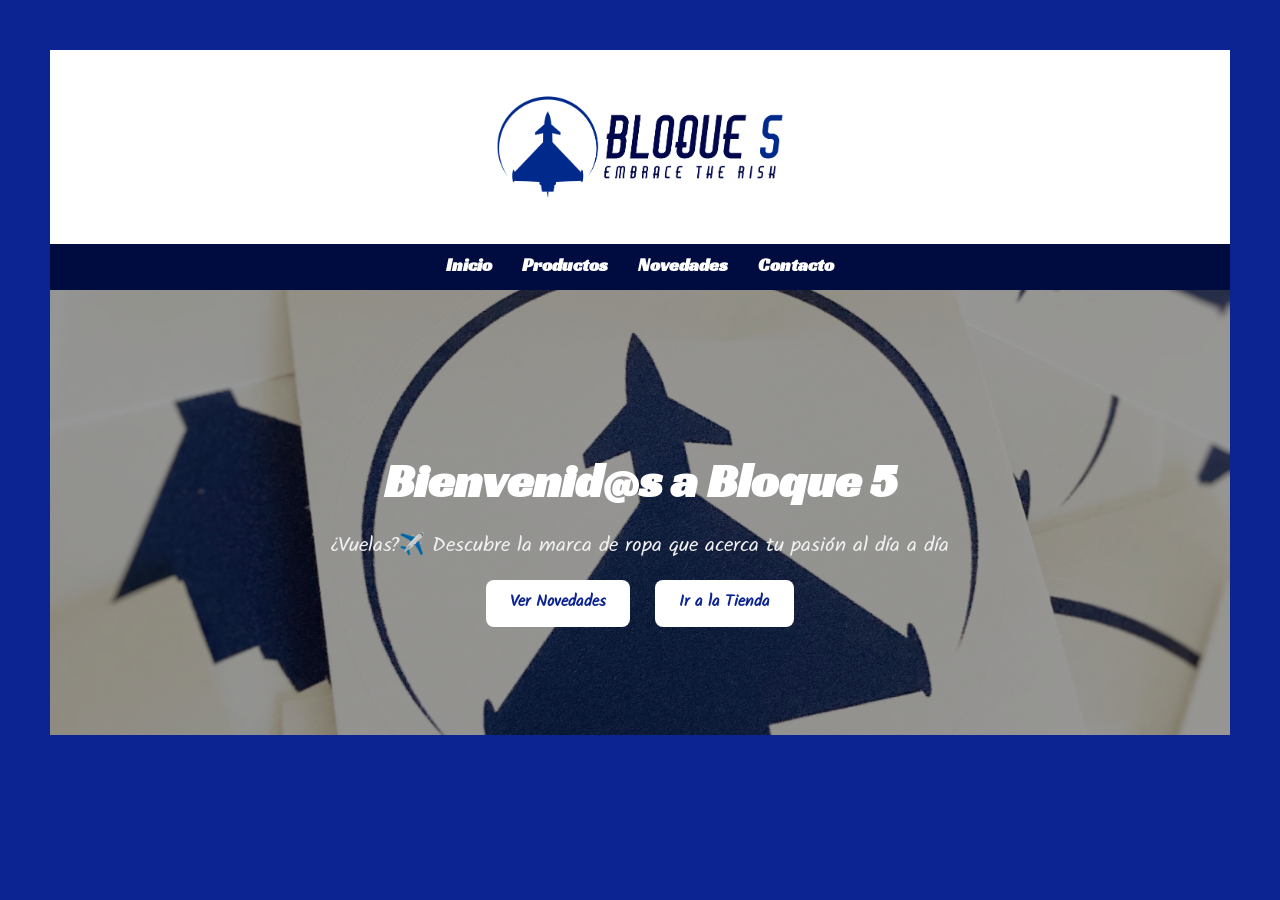
<file: index.html>
<!DOCTYPE html>
<html lang="es">
<head>
  <meta charset="UTF-8">
  <title>Bloque 5</title>
<meta name="google-site-verification" content="oIn0lfN1KYDZfzkro_2dKULheb4ANO6xyxAF9iWUuZM" />
  <!-- Fuentes de Google -->
  <link rel="preconnect" href="https://fonts.googleapis.com">
  <link rel="preconnect" href="https://fonts.gstatic.com" crossorigin>
  <link href="https://fonts.googleapis.com/css2?family=Racing+Sans+One&family=Solitreo&display=swap" rel="stylesheet">

   <!-- CSS -->
  <link rel="stylesheet" href="style.css">
</head>
<body>
<header>
  <img src="logotext.png" alt="Logo Bloque 5" class="logo">
</header>
  <nav>
    <ul class="nav">
      <li><a href="index.html">Inicio</a></li>
      <li><a href="productos.html">Productos</a></li>
      <li><a href="novedades.html">Novedades</a></li>
      <li><a href="contacto.html">Contacto</a></li>
    </ul>
  </nav>
  <section class="hero">
  <div class="hero-content">
  <h1>Bienvenid@s a Bloque 5</h1>
  <p>¿Vuelas?✈️ Descubre la marca de ropa que acerca tu pasión al día a día</p>
  <div class="hero-buttons">
      <a href="novedades.html" class="cta-btn">Ver Novedades</a>
      <a href="productos.html" class="cta-btn">Ir a la Tienda</a>
    </div>
  </div>
</section>
</body>
</html>
</file>
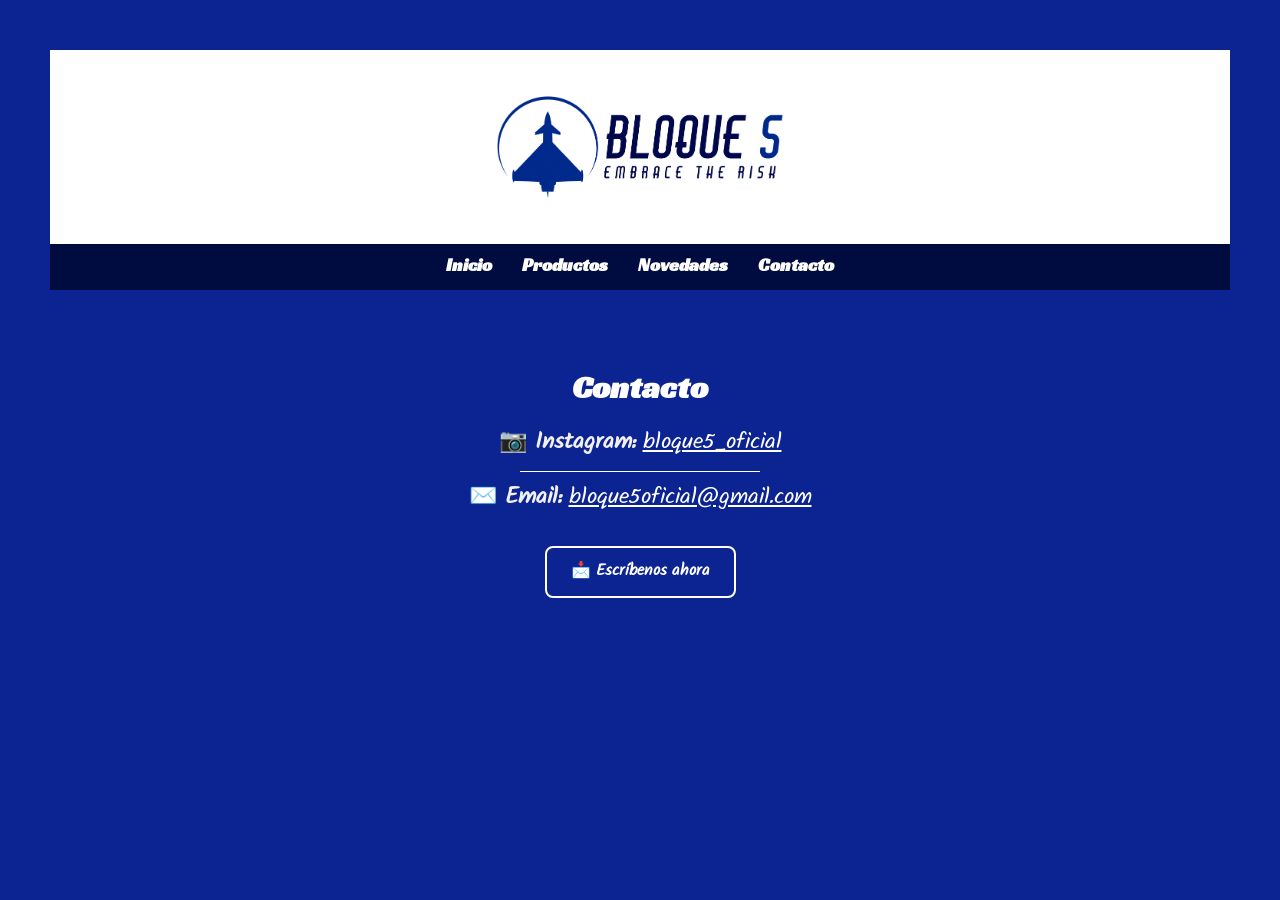
<file: contacto.html>
<!DOCTYPE html>
<html lang="es">
<head>
  <meta charset="UTF-8">
  <title>Contacto - Bloque 5</title>
  <link rel="preconnect" href="https://fonts.googleapis.com">
  <link rel="preconnect" href="https://fonts.gstatic.com" crossorigin>
  <link href="https://fonts.googleapis.com/css2?family=Racing+Sans+One&family=Solitreo&display=swap" rel="stylesheet">
  <link rel="stylesheet" href="style.css">
 <!-- Font Awesome para iconos -->
<link href="https://cdnjs.cloudflare.com/ajax/libs/font-awesome/6.5.0/css/all.min.css" rel="stylesheet">


</head>
<body>
  <header>
    <img src="logotext.png" alt="Logo Bloque 5" class="logo">
  </header>

  <nav>
    <ul class="nav">
      <li><a href="index.html">Inicio</a></li>
      <li><a href="productos.html">Productos</a></li>
      <li><a href="novedades.html">Novedades</a></li>
      <li><a href="contacto.html">Contacto</a></li>
    </ul>
  </nav>
<section id="contacto">
  <h2>Contacto</h2>

  <div class="contact-items">
    <p>
      <strong>📷 Instagram:</strong>
      <a href="https://instagram.com/bloque5_oficial" target="_blank">bloque5_oficial</a>
    </p>
    <hr>
    <p>
      <strong>✉️ Email:</strong>
      <a href="mailto:bloque5oficial@gmail.com">bloque5oficial@gmail.com</a>
    </p>
  </div>

  <a href="mailto:bloque5oficial@gmail.com" class="cta-email">📩 Escríbenos ahora</a>
</section>

</body>
</html>
</file>
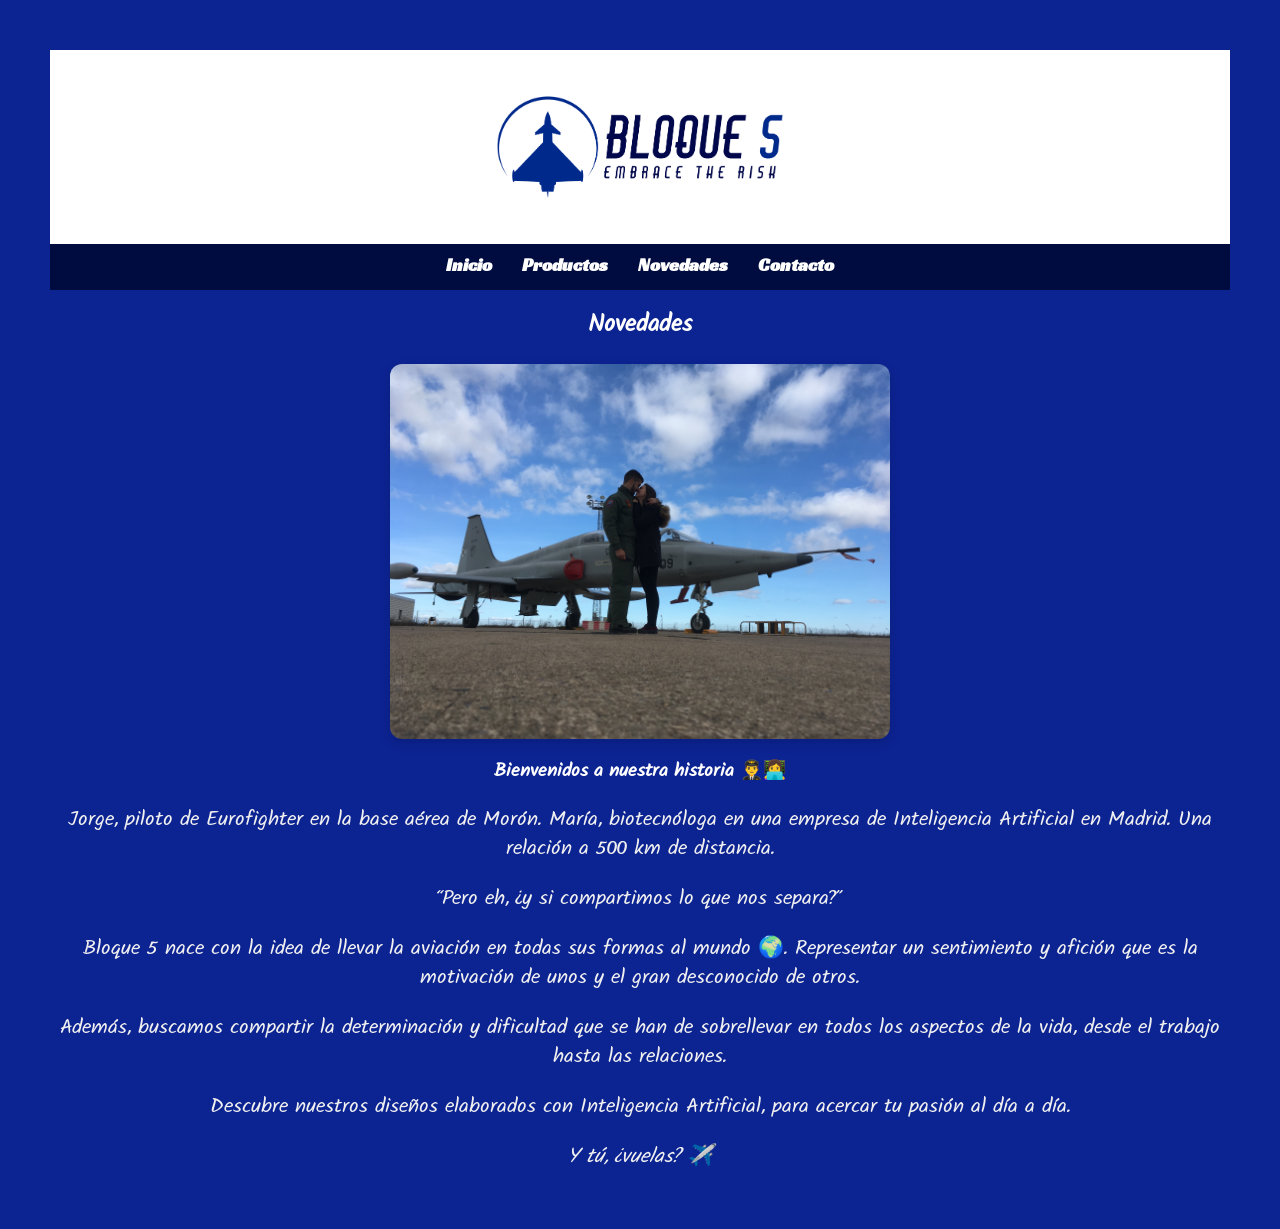
<file: novedades.html>
<!DOCTYPE html>
<html lang="es">
<head>
  <meta charset="UTF-8">
  <title>Contacto - Bloque 5</title>
  <link rel="preconnect" href="https://fonts.googleapis.com">
  <link rel="preconnect" href="https://fonts.gstatic.com" crossorigin>
  <link href="https://fonts.googleapis.com/css2?family=Racing+Sans+One&family=Solitreo&display=swap" rel="stylesheet">
  <link rel="stylesheet" href="style.css">



</head>

<body>
  <header>
    <img src="logotext.png" alt="Logo Bloque 5" class="logo">
  </header>

  <nav>
    <ul class="nav">
      <li><a href="index.html">Inicio</a></li>
      <li><a href="productos.html">Productos</a></li>
      <li><a href="novedades.html">Novedades</a></li>
      <li><a href="contacto.html">Contacto</a></li>
    </ul>
  </nav>

  <section id="novedades">
    <h2>Novedades</h2>

    <article class="entrada-blog">
    <img src="novedad2.JPG" alt="Imagen de Bloque 5" class="entrada-img">

      
      <h3>Bienvenidos a nuestra historia 👨‍✈️👩‍💻</h3>
      <p>Jorge, piloto de Eurofighter en la base aérea de Morón. María, biotecnóloga en una empresa de Inteligencia Artificial en Madrid. Una relación a 500 km de distancia.</p>
      <p>“Pero eh, ¿y si compartimos lo que nos separa?”</p>
      <p>Bloque 5 nace con la idea de llevar la aviación en todas sus formas al mundo 🌍. Representar un sentimiento y afición que es la motivación de unos y el gran desconocido de otros.</p>
      <p>Además, buscamos compartir la determinación y dificultad que se han de sobrellevar en todos los aspectos de la vida, desde el trabajo hasta las relaciones. </p>
      <p>Descubre nuestros diseños elaborados con Inteligencia Artificial, para acercar tu pasión al día a día.</p>
      <p><em>Y tú, ¿vuelas? ✈️</em></p>
    </article>
  </section>
</body>
</html>
</file>
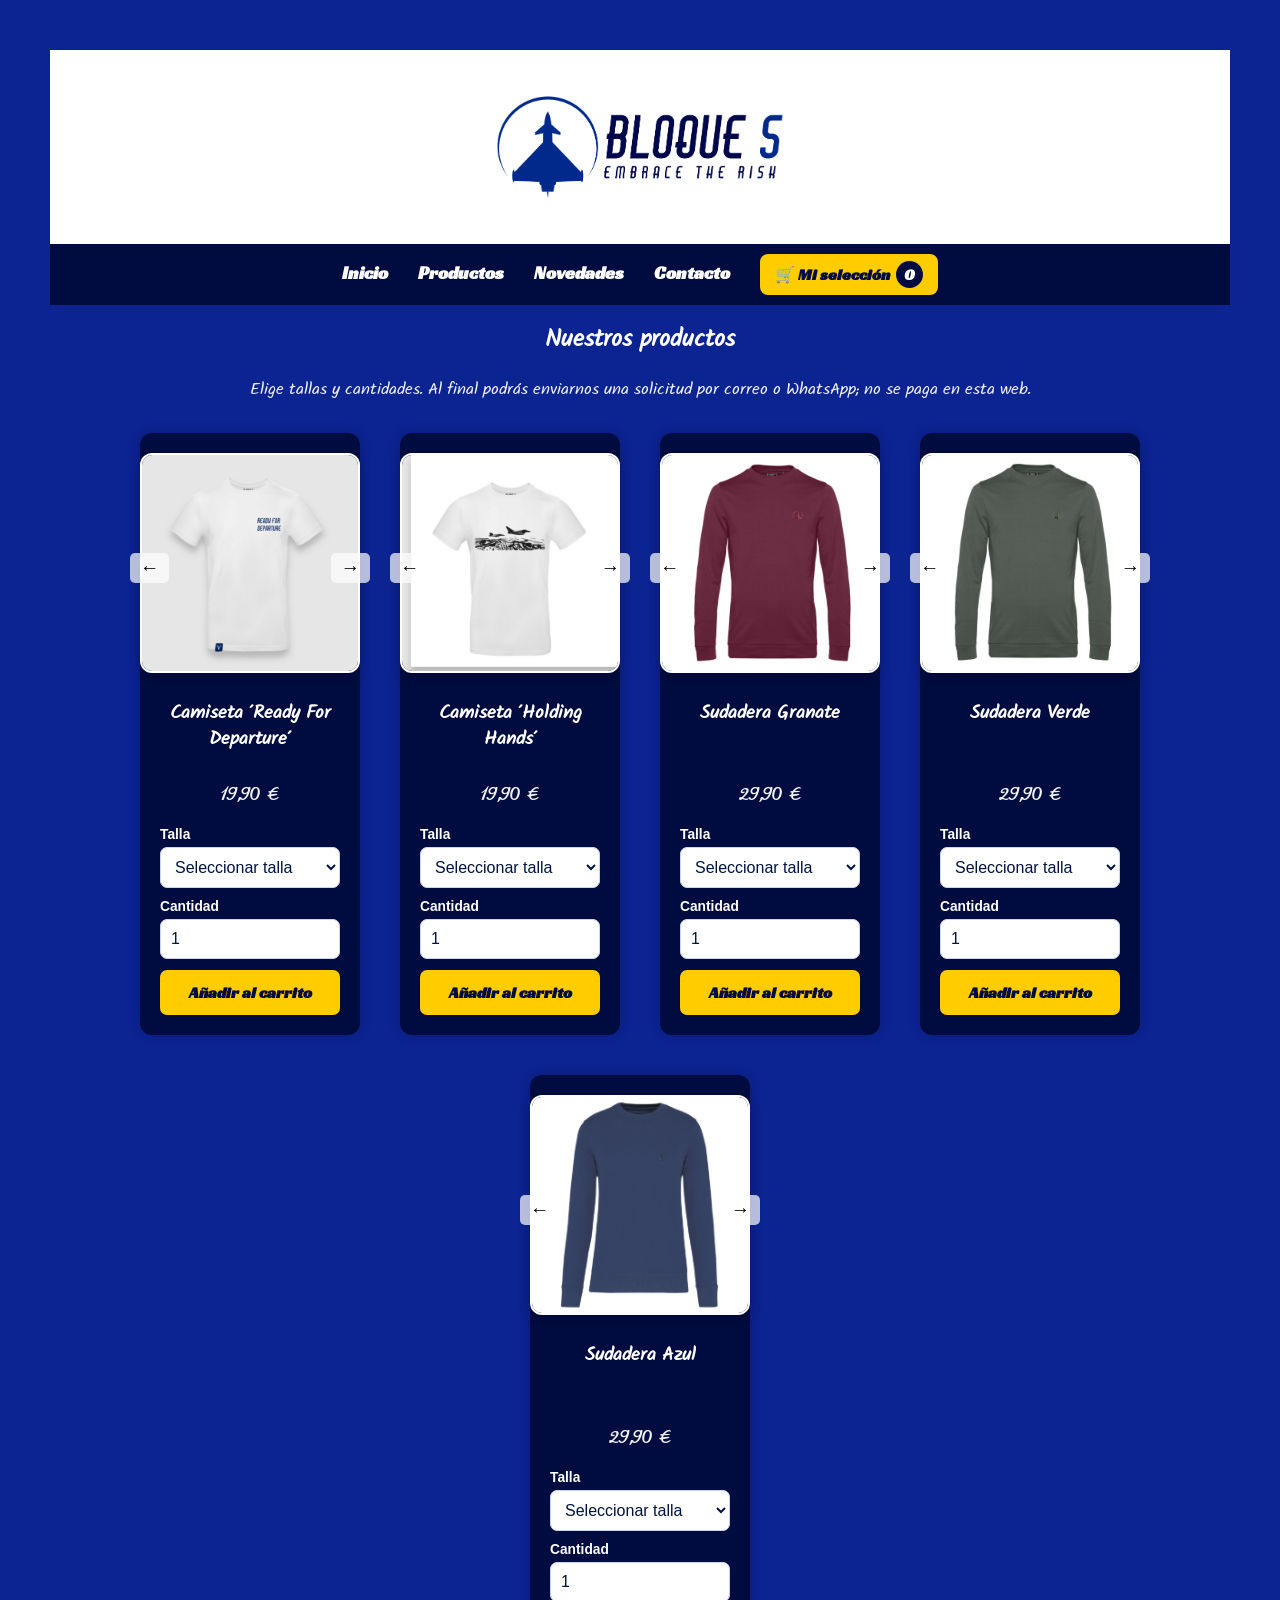
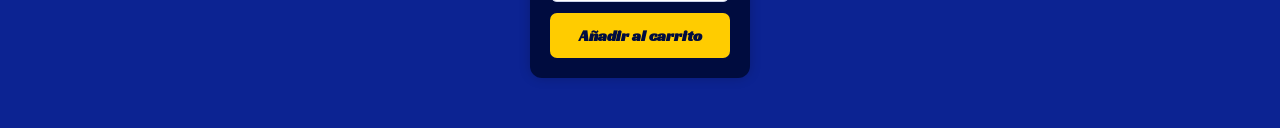
<file: productos.html>
<!DOCTYPE html>
<html lang="es">
<head>
  <meta charset="UTF-8">
  <meta name="viewport" content="width=device-width, initial-scale=1">
  <meta name="description" content="Camisetas y sudaderas Bloque 5. Prepara una consulta de disponibilidad sin pago en la web.">
  <title>Productos - Bloque 5</title>
  <link rel="preconnect" href="https://fonts.googleapis.com">
  <link rel="preconnect" href="https://fonts.gstatic.com" crossorigin>
  <link href="https://fonts.googleapis.com/css2?family=Racing+Sans+One&family=Solitreo&display=swap" rel="stylesheet">
  <link rel="stylesheet" href="style.css">
  <link rel="stylesheet" href="carrito.css">
  <script src="carrito.js" defer></script>
</head>
<body>
  <header>
    <img src="logotext.png" alt="Logo Bloque 5" class="logo">
  </header>
  <nav aria-label="Navegación principal">
    <ul class="nav">
      <li><a href="index.html">Inicio</a></li>
      <li><a href="productos.html" aria-current="page">Productos</a></li>
      <li><a href="novedades.html">Novedades</a></li>
      <li><a href="contacto.html">Contacto</a></li>
      <li><button class="nav-carrito" id="abrir-carrito" type="button" aria-label="Abrir mi selección">🛒 Mi selección <span id="carrito-contador" aria-live="polite">0</span></button></li>
    </ul>
  </nav>

  <section id="productos">
    <h2>Nuestros productos</h2>
    <p class="carrito-intro">Elige tallas y cantidades. Al final podrás enviarnos una solicitud por correo o WhatsApp; no se paga en esta web.</p>
    <div class="productos-container">
      <div class="producto" data-id="camiseta-rfd" data-name="Camiseta 'Ready For Departure'" data-price="19.90" data-image="camiseta1-frontal.png">
        <div class="carousel">
          <img src="camiseta1-frontal.png" class="producto-img active" alt="Frontal camiseta 'Ready For Departure'">
          <img src="camiseta1-detras.png" class="producto-img" alt="Trasera camiseta 'Ready For Departure'">
          <button class="prev" type="button" aria-label="Ver fotografía anterior">←</button>
          <button class="next" type="button" aria-label="Ver fotografía siguiente">→</button>
        </div>
        <h3>Camiseta 'Ready For Departure'</h3>
        <p class="precio-producto">19,90 €</p>
        <div class="opciones-producto">
          <label>Talla
            <select class="talla-producto" aria-label="Talla de camiseta Ready For Departure" required>
              <option value="" selected>Seleccionar talla</option>
              <option value="S">S</option><option value="M">M</option><option value="L">L</option><option value="XL">XL</option>
            </select>
          </label>
          <label>Cantidad
            <input class="cantidad-producto" type="number" min="1" max="10" step="1" value="1" inputmode="numeric">
          </label>
          <button type="button" class="btn-anadir">Añadir al carrito</button>
        </div>
      </div>

      <div class="producto" data-id="camiseta-hh" data-name="Camiseta 'Holding Hands'" data-price="19.90" data-image="camiseta2-frontal.png">
        <div class="carousel">
          <img src="camiseta2-frontal.png" class="producto-img active" alt="Frontal camiseta 'Holding Hands'">
          <img src="camiseta2-detras.png" class="producto-img" alt="Trasera camiseta 'Holding Hands'">
          <button class="prev" type="button" aria-label="Ver fotografía anterior">←</button>
          <button class="next" type="button" aria-label="Ver fotografía siguiente">→</button>
        </div>
        <h3>Camiseta 'Holding Hands'</h3>
        <p class="precio-producto">19,90 €</p>
        <div class="opciones-producto">
          <label>Talla
            <select class="talla-producto" aria-label="Talla de camiseta Holding Hands" required>
              <option value="" selected>Seleccionar talla</option>
              <option value="S">S</option><option value="M">M</option><option value="L">L</option><option value="XL">XL</option>
            </select>
          </label>
          <label>Cantidad
            <input class="cantidad-producto" type="number" min="1" max="10" step="1" value="1" inputmode="numeric">
          </label>
          <button type="button" class="btn-anadir">Añadir al carrito</button>
        </div>
      </div>

      <div class="producto" data-id="sudadera-granate" data-name="Sudadera Granate" data-price="29.90" data-image="sudadera1-frontal.png">
        <div class="carousel">
          <img src="sudadera1-frontal.png" class="producto-img active" alt="Frontal sudadera granate">
          <img src="sudadera1-detras.png" class="producto-img" alt="Trasera sudadera granate">
          <button class="prev" type="button" aria-label="Ver fotografía anterior">←</button>
          <button class="next" type="button" aria-label="Ver fotografía siguiente">→</button>
        </div>
        <h3>Sudadera Granate</h3>
        <p class="precio-producto">29,90 €</p>
        <div class="opciones-producto">
          <label>Talla
            <select class="talla-producto" aria-label="Talla de sudadera granate" required>
              <option value="" selected>Seleccionar talla</option>
              <option value="S">S</option><option value="M">M</option><option value="L">L</option><option value="XL">XL</option>
            </select>
          </label>
          <label>Cantidad
            <input class="cantidad-producto" type="number" min="1" max="10" step="1" value="1" inputmode="numeric">
          </label>
          <button type="button" class="btn-anadir">Añadir al carrito</button>
        </div>
      </div>

      <div class="producto" data-id="sudadera-verde" data-name="Sudadera Verde" data-price="29.90" data-image="sudadera2-frontal.png">
        <div class="carousel">
          <img src="sudadera2-frontal.png" class="producto-img active" alt="Frontal sudadera verde">
          <img src="sudadera2-detras.png" class="producto-img" alt="Trasera sudadera verde">
          <button class="prev" type="button" aria-label="Ver fotografía anterior">←</button>
          <button class="next" type="button" aria-label="Ver fotografía siguiente">→</button>
        </div>
        <h3>Sudadera Verde</h3>
        <p class="precio-producto">29,90 €</p>
        <div class="opciones-producto">
          <label>Talla
            <select class="talla-producto" aria-label="Talla de sudadera verde" required>
              <option value="" selected>Seleccionar talla</option>
              <option value="S">S</option><option value="M">M</option><option value="L">L</option><option value="XL">XL</option>
            </select>
          </label>
          <label>Cantidad
            <input class="cantidad-producto" type="number" min="1" max="10" step="1" value="1" inputmode="numeric">
          </label>
          <button type="button" class="btn-anadir">Añadir al carrito</button>
        </div>
      </div>

      <div class="producto" data-id="sudadera-azul" data-name="Sudadera Azul" data-price="29.90" data-image="sudadera3-frontal.jpg">
        <div class="carousel">
          <img src="sudadera3-frontal.jpg" class="producto-img active" alt="Frontal sudadera azul">
          <img src="sudadera3-detras.png" class="producto-img" alt="Trasera sudadera azul">
          <button class="prev" type="button" aria-label="Ver fotografía anterior">←</button>
          <button class="next" type="button" aria-label="Ver fotografía siguiente">→</button>
        </div>
        <h3>Sudadera Azul</h3>
        <p class="precio-producto">29,90 €</p>
        <div class="opciones-producto">
          <label>Talla
            <select class="talla-producto" aria-label="Talla de sudadera azul" required>
              <option value="" selected>Seleccionar talla</option>
              <option value="S">S</option><option value="M">M</option><option value="L">L</option><option value="XL">XL</option>
            </select>
          </label>
          <label>Cantidad
            <input class="cantidad-producto" type="number" min="1" max="10" step="1" value="1" inputmode="numeric">
          </label>
          <button type="button" class="btn-anadir">Añadir al carrito</button>
        </div>
      </div>
    </div>
  </section>

  <div id="carrito-fondo" class="carrito-fondo" hidden></div>
  <aside class="carrito-panel" id="carrito-panel" role="dialog" aria-modal="true" aria-label="Tu carrito de compra" aria-hidden="true" tabindex="-1">
    <div class="carrito-cabecera">
      <h2>Tu selección</h2>
      <button type="button" class="carrito-cerrar" id="cerrar-carrito" aria-label="Cerrar carrito">×</button>
    </div>
    <div id="carrito-lista" class="carrito-lista"></div>
    <div class="carrito-pie">
      <div class="carrito-total"><span>Subtotal</span><strong id="carrito-total">0,00 €</strong></div>
      <p class="carrito-nota">Subtotal orientativo, sin gastos de envío. Enviar una solicitud no confirma la disponibilidad ni constituye una compra. Bloque 5 responderá con las condiciones antes de acordar ningún pago.</p>
      <a href="#" id="enviar-whatsapp" class="btn-whatsapp" target="_blank" rel="noopener noreferrer">Consultar por WhatsApp</a>
      <p class="carrito-instruccion-wa" id="instruccion-whatsapp">WhatsApp: elige el contacto de Bloque 5 antes de enviar el mensaje.</p>
      <a href="#" id="enviar-carrito" class="btn-finalizar">Consultar por correo electrónico</a>
      <button type="button" id="copiar-carrito" class="btn-copiar">Copiar resumen de la consulta</button>
    </div>
  </aside>
  <div id="carrito-aviso" class="carrito-aviso" role="status" aria-live="polite"></div>

  <script>
    document.querySelectorAll('.carousel').forEach(carousel => {
      const imgs = carousel.querySelectorAll('.producto-img');
      let showing = 0;
      const toggleImages = () => imgs.forEach((img, i) => img.classList.toggle('active', i === showing));
      carousel.querySelectorAll('button').forEach(btn => {
        btn.addEventListener('click', () => {
          showing = (showing + (btn.classList.contains('prev') ? imgs.length - 1 : 1)) % imgs.length;
          toggleImages();
        });
      });
      toggleImages();
    });
  </script>
</body>
</html>
</file>
<file: style.css>
body {
  font-family: 'Solitreo', cursive;
  background-color: #0c2392;
  color: white;
  text-align: center;
  padding: 50px;
  margin: 0;
}

h1 {
  font-family: 'Racing Sans One', sans-serif;
  font-size: 3em;
  margin-bottom: 10px;
  color: white;
}

p {
  font-size: 1.3em;
  color: #f0f0f0;
}
nav {
  background-color: #000c3f; /* azul navy más oscuro */
  padding: 10px 0;
}


.nav {
  list-style-type: none;
  margin: 0;
  padding: 0;
  display: flex;
  justify-content: center;
  gap: 30px;
}

.nav li a {
  color: white;
  text-decoration: none;
  font-weight: bold;
  font-family: 'Racing Sans One', sans-serif;
  font-size: 1.1em;
  transition: color 0.3s ease;
}

.nav li a:hover {
  color: #ffcc00;
}
header {
  background-color: white;
  padding: 40px 0;
}

.logo {
  max-width: 300px;
  display: block;
  margin: 0 auto;
}


                                                      #contacto {
  padding: 50px 20px;
  background-color: #0c2392;
  color: white;
  text-align: center;
}

#contacto h2 {
  font-family: 'Racing Sans One', sans-serif;
  font-size: 2em;
  margin-bottom: 20px;
}

.contact-items {
  max-width: 400px;
  margin: 0 auto 30px auto;
  font-family: 'Solitreo', cursive;
  font-size: 1.1em;
}

.contact-items p {
  margin: 10px 0;
}

.contact-items a {
  color: white !important;
  text-decoration: underline;
}

.contact-items hr {
  border: none;
  border-top: 1px solid white;
  width: 60%;
  margin: 10px auto;
}

.cta-email {
  display: inline-block;
  background-color: transparent;
  color: white !important;
  padding: 12px 24px;
  border: 2px solid white;
  border-radius: 8px;
  text-decoration: none;
  font-weight: bold;
  transition: background-color 0.3s ease, color 0.3s ease;
}

.cta-email:hover {
  background-color: white;
  color: #0c2392 !important;
}

.entrada-img {
  max-width: 500px !important;
  height: auto !important;
  display: block;
  margin: 0 auto 20px auto;
  object-fit: cover;
  border-radius: 12px;
  box-shadow: 0 4px 12px rgba(0, 0, 0, 0.15);
  border: 3px black;
}

.entrada-blog p {
  margin-bottom: 6px;
  line-height: 1.4;
  }
<!--productos-->
                                                #productos {
  padding: 50px 20px;
  background-color: #0c2392;
  color: white;
  text-align: center;
}

.productos-container {
  display: flex;
  justify-content: center;
  flex-wrap: wrap;
  gap: 40px;
  margin-top: 30px;
}

.producto {
  background-color: #000c3f;
  border-radius: 12px;
  padding: 20px;
  width: 220px;
  box-shadow: 0 0 12px rgba(0, 0, 0, 0.2);
}
.producto-img {
  width: 220px;
  height: 220px;
  object-fit: cover;
  border-radius: 12px;
  box-shadow: 0 4px 12px rgba(0, 0, 0, 0.15);
  border: 2px solid white;
  display: none; 
  margin: 0 auto 10px auto;
}

.producto-img.active {
  display: block;
}

.carousel {
  position: relative;
  display: flex;
  align-items: center;
  justify-content: center;
}

.carousel button {
  position: absolute;
  top: 50%;
  transform: translateY(-50%);
  background: rgba(255,255,255,0.7);
  border: none;
  font-size: 1.2em;
  padding: 4px 10px;
  cursor: pointer;
  border-radius: 5px;
}

.carousel .prev {
  left: -10px;
}

.carousel .next {
  right: -10px;
}

.hero {
  background-image: url('fotoinicio1.JPG'); 
  background-size: cover;
  background-position: center;
  padding: 120px 20px;
  text-align: center;
  color: white;
  position: relative;
}

.hero::before {
  content: "";
  background-color: rgba(0, 0, 0, 0.4);
  position: absolute;
  top: 0; left: 0; right: 0; bottom: 0;
  z-index: 1;
}

.hero-content {
  position: relative;
  z-index: 2;
}

.hero h1 {
  font-family: 'Racing Sans One', sans-serif;
  font-size: 3em;
  margin-bottom: 10px;
}

.hero p {
  font-size: 1.3em;
  margin-bottom: 30px;
}

.cta-btn {
  background-color: white;
  color: #0c2392;
  padding: 12px 24px;
  border-radius: 8px;
  font-weight: bold;
  text-decoration: none;
  margin: 0 10px;
  transition: 0.3s ease;
}

.cta-btn:hover {
  background-color: #ffcc00;
  color: #000;
}
</file>
<file: carrito.css>
/* Carrito Bloque 5: añade estas reglas después de style.css */
* { box-sizing: border-box; }
.nav { align-items: center; flex-wrap: wrap; padding: 0 12px; }
.nav-carrito { cursor: pointer; background: #ffcc00; border: 0; color: #000c3f; border-radius: 8px; font: bold 1em 'Racing Sans One', sans-serif; padding: 10px 15px; }
.nav-carrito:hover, .nav-carrito:focus-visible { background: white; }
#carrito-contador { background: #000c3f; color: white; padding: 3px 8px; border-radius: 15px; margin-left: 3px; }
.carrito-intro { font-size: 1.05rem; }
.producto { display: flex; flex-direction: column; align-items: center; }
.producto h3 { min-height: 3em; }
.precio-producto { margin: 6px 0 16px; }
.opciones-producto { display: grid; gap: 11px; width: 100%; margin-top: auto; text-align: left; }
.opciones-producto label { display: block; font-family: Arial, sans-serif; font-size: .86rem; font-weight: 700; }
.opciones-producto select, .opciones-producto input { width: 100%; display: block; margin-top: 5px; border: 1px solid #ccd4eb; background: white; color: #001341; border-radius: 7px; font: 1rem Arial, sans-serif; padding: 10px; }
.btn-anadir { background: #ffcc00; color: #000c3f; border: 0; border-radius: 7px; padding: 12px 8px; cursor: pointer; font: bold 1rem 'Racing Sans One', sans-serif; }
.btn-anadir:hover, .btn-anadir:focus-visible { background: white; }
.carrito-fondo { position: fixed; inset: 0; background: rgba(0,0,0,.60); z-index: 999; }
.carrito-fondo[hidden] { display: none; }
.carrito-panel { position: fixed; z-index: 1000; right: 0; top: 0; bottom: 0; height: 100dvh; width: min(430px, 100%); padding: 22px; display: flex; flex-direction: column; color: #000c3f; background: white; box-shadow: -8px 0 30px #0005; text-align: left; transform: translateX(105%); visibility: hidden; transition: transform .25s ease, visibility .25s; font-family: Arial, sans-serif; }
.carrito-panel.abierto { transform: translateX(0); visibility: visible; }
.carrito-cabecera { display: flex; justify-content: space-between; align-items: center; border-bottom: 1px solid #ddd; padding-bottom: 10px; }
.carrito-cabecera h2 { margin: 0; font-family: 'Racing Sans One', sans-serif; }
.carrito-cerrar { border: 0; background: none; cursor: pointer; font-size: 2rem; line-height: 1; color: #000c3f; }
.carrito-lista { overflow-y: auto; flex: 1; padding: 14px 0; }
.carrito-vacio { text-align: center; color: #345; font-size: 1rem; padding: 50px 12px; }
.carrito-linea { display: flex; gap: 12px; border-bottom: 1px solid #e4e7ef; padding: 14px 0; }
.carrito-linea img { width: 72px; height: 86px; border-radius: 8px; object-fit: cover; }
.carrito-info { flex: 1; min-width: 0; }
.carrito-info strong { font-size: .93rem; display: block; }
.carrito-info small { color: #47516a; display: block; padding: 6px 0; }
.carrito-controles { display: flex; justify-content: space-between; align-items: center; gap: 7px; }
.carrito-controles button { border: 1px solid #bbb; border-radius: 5px; background: white; cursor: pointer; color: #000c3f; min-width: 29px; min-height: 29px; }
.carrito-controles .eliminar { color: #a02233; border: 0; background: none; font-size: .83rem; text-decoration: underline; }
.carrito-pie { padding: 15px 0 7px; border-top: 1px solid #ddd; }
.carrito-total { display: flex; justify-content: space-between; align-items: center; font-size: 1.2rem; }
.carrito-nota { color: #404f64; line-height: 1.4; font: .86rem Arial, sans-serif; }
.btn-finalizar, .btn-copiar, .btn-whatsapp { display: block; padding: 13px; text-align: center; border-radius: 8px; text-decoration: none; font: bold .98rem Arial, sans-serif; cursor: pointer; width: 100%; }
.btn-finalizar { background: #000c3f; color: #fff; margin-bottom: 8px; }
.btn-finalizar:hover { background: #0c2392; }
.btn-whatsapp { background: #176e48; color: #fff; margin: 12px 0 6px; }
.btn-whatsapp:hover { background: #0c5434; }
.carrito-instruccion-wa { font: .8rem Arial, sans-serif; color: #47516a; margin: 0 0 10px; }
.carrito-instruccion-wa[hidden] { display: none; }
.btn-whatsapp.desactivado { pointer-events: none; opacity: .45; }
.btn-finalizar.desactivado { pointer-events: none; opacity: .45; }
.btn-copiar { background: white; border: 1px solid #000c3f; color: #000c3f; }
.btn-copiar:disabled { opacity: .45; cursor: not-allowed; }
.carrito-aviso { position: fixed; z-index: 1100; bottom: 20px; left: 50%; transform: translateX(-50%); color: #000c3f; background: #ffcc00; border-radius: 8px; font: bold .9rem Arial, sans-serif; padding: 11px 16px; box-shadow: 0 4px 20px #0005; opacity: 0; pointer-events: none; transition: opacity .2s; }
.carrito-aviso.visible { opacity: 1; }
@media(max-width: 680px) {
  body { padding: 12px !important; }
  header { padding: 17px 0; }
  .logo { max-width: min(260px, 90%); }
  .nav { gap: 9px 15px; }
  .nav li a { font-size: .98rem; }
  #productos { padding: 25px 8px; }
  .productos-container { gap: 20px; }
  .producto { width: min(320px, 100%); }
  .carrito-panel { padding: 18px; }
}
@media (prefers-reduced-motion: reduce) { .carrito-panel, .carrito-aviso { transition: none; } }
</file>
